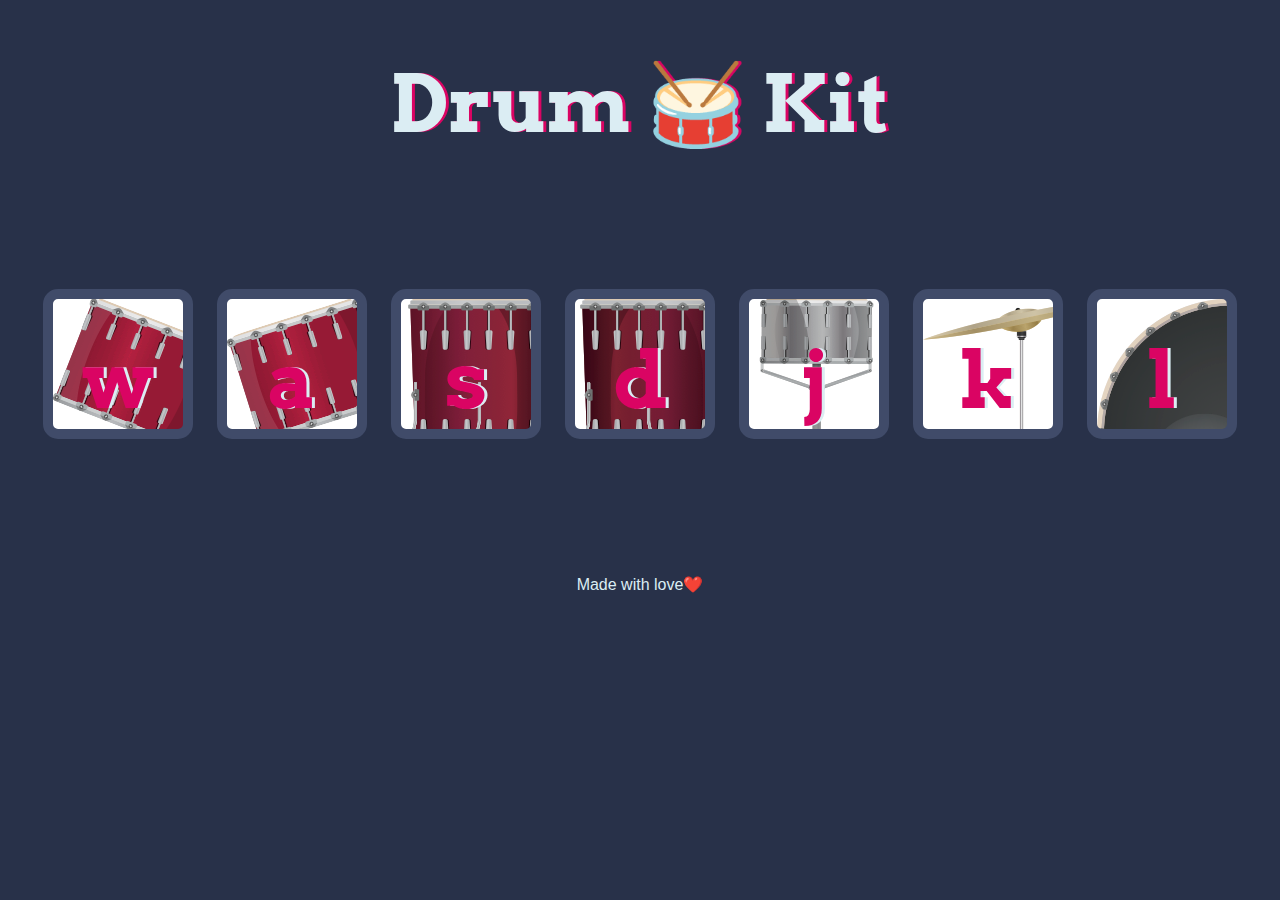
<file: DrumKit/index.html>
<!DOCTYPE html>
<html lang="en" dir="ltr">
  <head>
    <meta charset="utf-8" />
    <title>Drum Kit</title>
    <link rel="stylesheet" href="Drumkit.css" />
    <link
      href="https://fonts.googleapis.com/css?family=Arvo"
      rel="stylesheet"
    />
  </head>

  <body>
    <h1 id="title">Drum 🥁 Kit</h1>
    <div class="set">
      <button class="w drum">w</button>
      <button class="a drum">a</button>
      <button class="s drum">s</button>
      <button class="d drum">d</button>
      <button class="j drum">j</button>
      <button class="k drum">k</button>
      <button class="l drum">l</button>
    </div>

    <script src="DrumKit.js"></script>
  </body>
  <footer>Made with love❤️</footer>
</html>
</file>
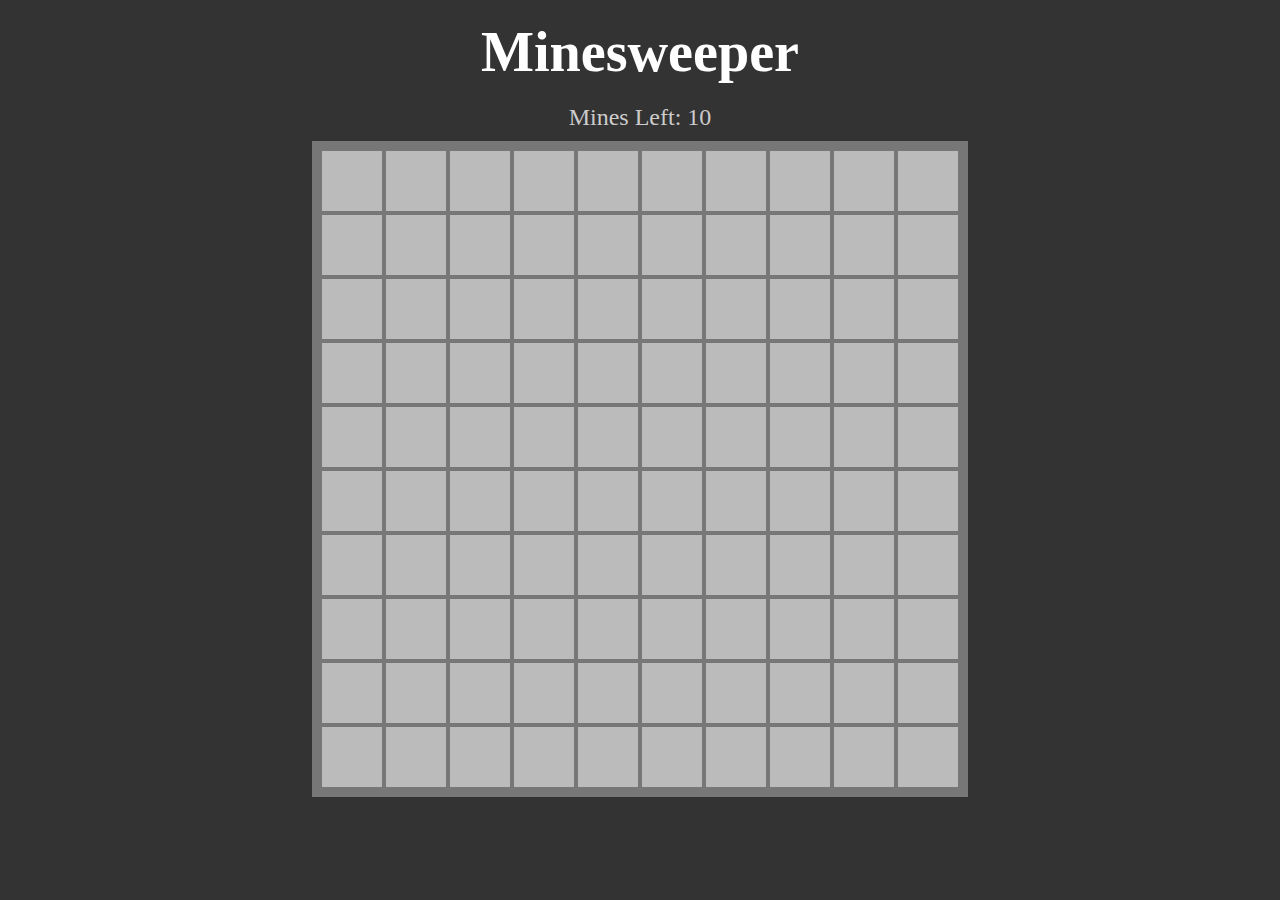
<file: Minesweeper/Minesweeper.html>
<!DOCTYPE html>
<html lang="en">
  <head>
    <meta charset="UTF-8" />
    <meta name="viewport" content="width=device-width, initial-scale=1.0" />
    <link rel="stylesheet" href="Minesweeper.css" />
    <script src="script.js" type="module"></script>
    <title>Minesweeper</title>
  </head>
  <body>
    <h3 class="title">Minesweeper</h3>
    <div class="subtext">Mines Left: <span data-mine-count></span></div>
    <div class="board"></div>
  </body>
</html>
</file>
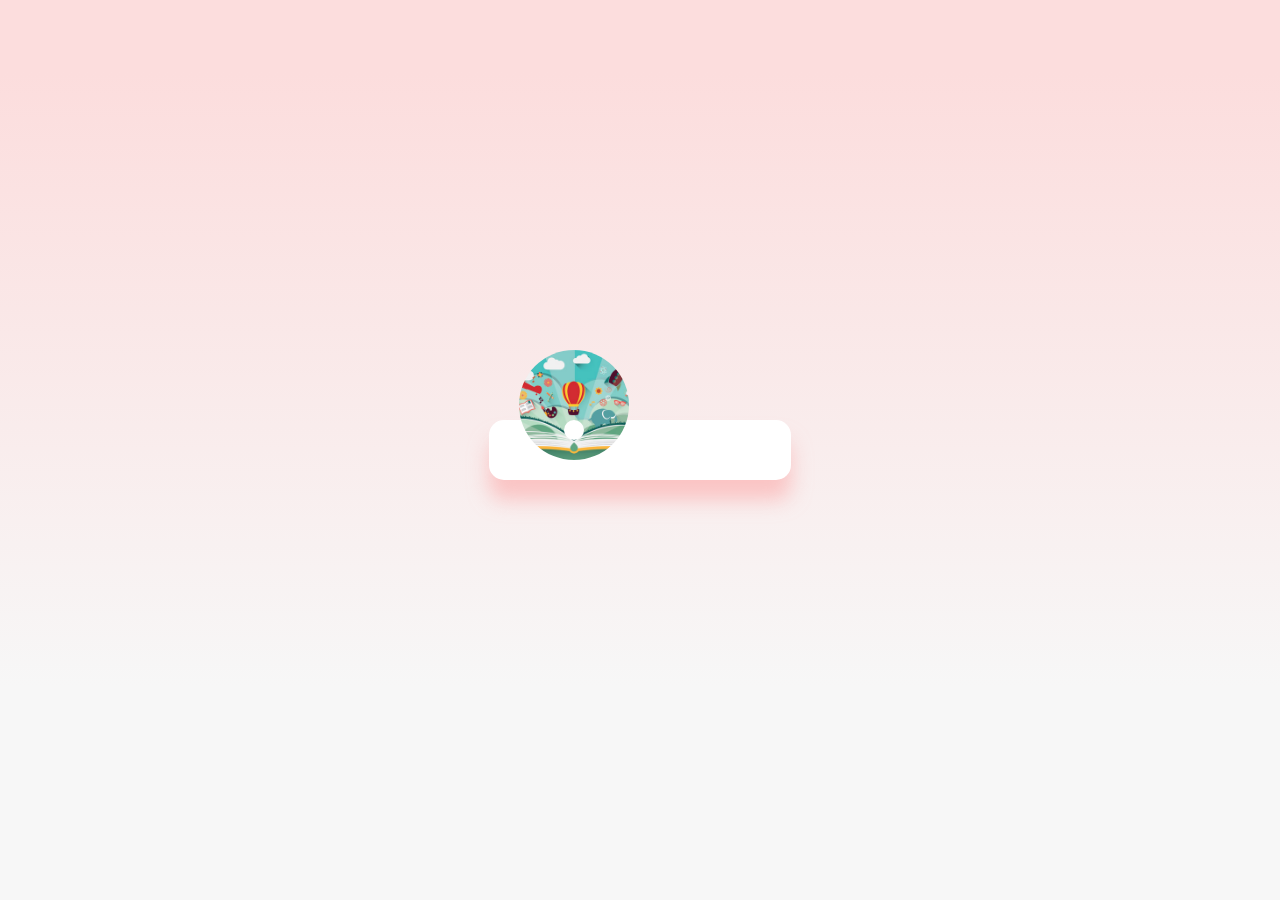
<file: MusicPlayer/MusicPlayer.html>
<!DOCTYPE html>
<html lang="en">
  <head>
    <meta charset="UTF-8" />
    <meta http-equiv="X-UA-Compatible" content="IE=edge" />
    <meta name="viewport" content="width=device-width, initial-scale=1.0" />
    <link
      rel="stylesheet"
      href="https://pro.fontawesome.com/releases/v5.10.0/css/all.css"
      integrity="sha384-AYmEC3Yw5cVb3ZcuHtOA93w35dYTsvhLPVnYs9eStHfGJvOvKxVfELGroGkvsg+p"
      crossorigin="anonymous"
    />
    <link rel="stylesheet" href="MusicPlayer.css" />
    <title>Music Player</title>
  </head>
  <body>
    <div class="music-container">
      <div class="music-info">
        <h4 id="title">ukulele</h4>
        <div class="progress-container">
          <div class="progress"></div>
        </div>
      </div>

      <audio src="music/ukulele.mp3" id="audio"></audio>

      <div class="img-container">
        <img src="images/ukulele.jpg" alt="music-cover" id="cover" />
      </div>

      <div class="navigation">
        <button id="prev" class="action-btn">
          <i class="fas fa-backward"></i>
        </button>

        <button id="play" class="action-btn-big">
          <i class="fas fa-play"></i>
        </button>

        <button id="next" class="action-btn">
          <i class="fas fa-forward"></i>
        </button>
      </div>
    </div>

    <script src="MusicPlayer.js"></script>
  </body>
</html>
</file>
<file: DrumKit/Drumkit.css>
body {
  text-align: center;
  background-color: #283149;
}

h1 {
  font-size: 5rem;
  color: #DBEDF3;
  font-family: "Arvo", cursive;
  text-shadow: 3px 0 #DA0463;

}

footer {
  color: #DBEDF3;
  font-family: sans-serif;
}

.w {
background-image: url("images/tom1.png");

}

.a {

  background-image: url("images/tom2.png");
}

.s {

  background-image: url("images/tom3.png");
}

.d {

  background-image: url("images/tom4.png");
}

.j {

  background-image: url("images/snare.png");
}

.k {
  background-image: url("images/crash.png");
}

.l {

  background-image: url("images/kick.png");
}

.set {
  margin: 10% auto;
}

.game-over {
  background-color: red;
  opacity: 0.8;
}

.pressed {
  box-shadow: 0 3px 4px 0 #DBEDF3;
  opacity: 0.5;
}

.red {
  color: red;
}

.drum {
  outline: none;
  border: 10px solid #404B69;
  font-size: 5rem;
  font-family: 'Arvo', cursive;
  line-height: 2;
  font-weight: 900;
  color: #DA0463;
  text-shadow: 3px 0 #DBEDF3;
  border-radius: 15px;
  display: inline-block;
  width: 150px;
  height: 150px;
  text-align: center;
  margin: 10px;
  background-color: white;
}
</file>
<file: Minesweeper/Minesweeper.css>
* {
  box-sizing: border-box;
}

body {
  margin: 0;
  background-color: #333;
  display: flex;
  align-items: center;
  font-size: 3rem;
  flex-direction: column;
  color: white;
}

.title {
  margin: 20px;
}

.subtext {
  color: #ccc;
  font-size: 1.5rem;
  margin-bottom: 10px;
}

.board {
  display: inline-grid;
  padding: 10px;
  grid-template-columns: repeat(var(--size), 60px);
  grid-template-rows: repeat(var(--size), 60px);
  gap: 4px;
  background-color: #777;
}

.board > * {
  width: 100%;
  height: 100%;
  display: flex;
  justify-content: center;
  align-items: center;
  color: white;
  border: 2px solid #bbb;
  user-select: none;
}

.board > [data-status="hidden"] {
  background-color: #bbb;
  cursor: pointer;
}

.board > [data-status="mine"] {
  background-color: red;
}

.board > [data-status="number"] {
  background-color: none;
}

.board > [data-status="marked"] {
  background-color: yellow;
}
</file>
<file: MusicPlayer/MusicPlayer.css>
@import url("https://fonts.googleapis.com/css?family=Lato&display=swap");

* {
  box-sizing: border-box;
}

body {
  height: 100vh;
  margin: 0;
  font-family: "Lato", sans-serif;
  background-image: linear-gradient(
    0deg,
    rgb(247, 247, 247) 23.8%,
    rgb(252, 221, 221) 92%
  );

  display: flex;
  flex-direction: column;
  align-items: center;
  justify-content: center;
}

.music-container {
  background-color: #fff;
  border-radius: 15px;
  box-shadow: 0 20px 20px 0 rgba(252, 169, 169, 0.6);
  display: flex;
  padding: 20px 30px;
  position: relative;
  margin: 100px 0;
  z-index: 10;
}

.img-container {
  position: relative;
  width: 110px;
}

.img-container::after {
  content: "";
  background-color: #fff;
  height: 20px;
  width: 20px;
  position: absolute;
  left: 50%;
  bottom: 50%;
  border-radius: 50%;
  transform: translate(-50%, -50%);
}

.img-container img {
  width: inherit;
  height: 110px;
  border-radius: 50%;
  object-fit: cover;
  position: absolute;
  bottom: 0;
  left: 0;

  animation: rotate 3s linear infinite;

  animation-play-state: paused;
}

.music-container.play .img-container img {
  animation-play-state: running;
}

@keyframes rotate {
  from {
    transform: rotate(0deg);
  }

  to {
    transform: rotate(360deg);
  }
}

.navigation {
  display: flex;
  align-items: center;
  justify-content: center;
  z-index: 1;
}

.action-btn {
  background-color: #fff;
  border: 0;
  color: #dfdfdf;
  font-size: 20px;
  cursor: pointer;
  padding: 10px;
  margin: 0 20px;
}

.action-btn-big {
  color: #cdc2d0;
  font-size: 30px;
  border: 0;
  background-color: #fff;
}

.action-btn:focus {
  outline: 0;
}

.music-info {
  background-color: rgba(255, 255, 255, 0.5);
  border-radius: 15px 15px 0 0;
  position: absolute;
  top: 0;
  left: 20px;
  width: 325px;
  opacity: 0;
  transform: translateY(0%);
  padding: 10px 10px 10px 150px;
  transition: transform 0.3s ease-in, opacity 0.3s ease-in;
}

.music-info h4 {
  margin: 0;
}

.music-container.play .music-info {
  opacity: 1;
  transform: translateY(-100%);
}

.progress-container {
  background: #fff;
  border-radius: 5px;
  cursor: pointer;
  margin: 10px 0;
  height: 4px;
  width: 100%;
}

.progress {
  background-color: #fe8daa;
  border-radius: 5px;
  height: 100%;
  width: 0%;
  transition: width 0.1s linear;
}
</file>
